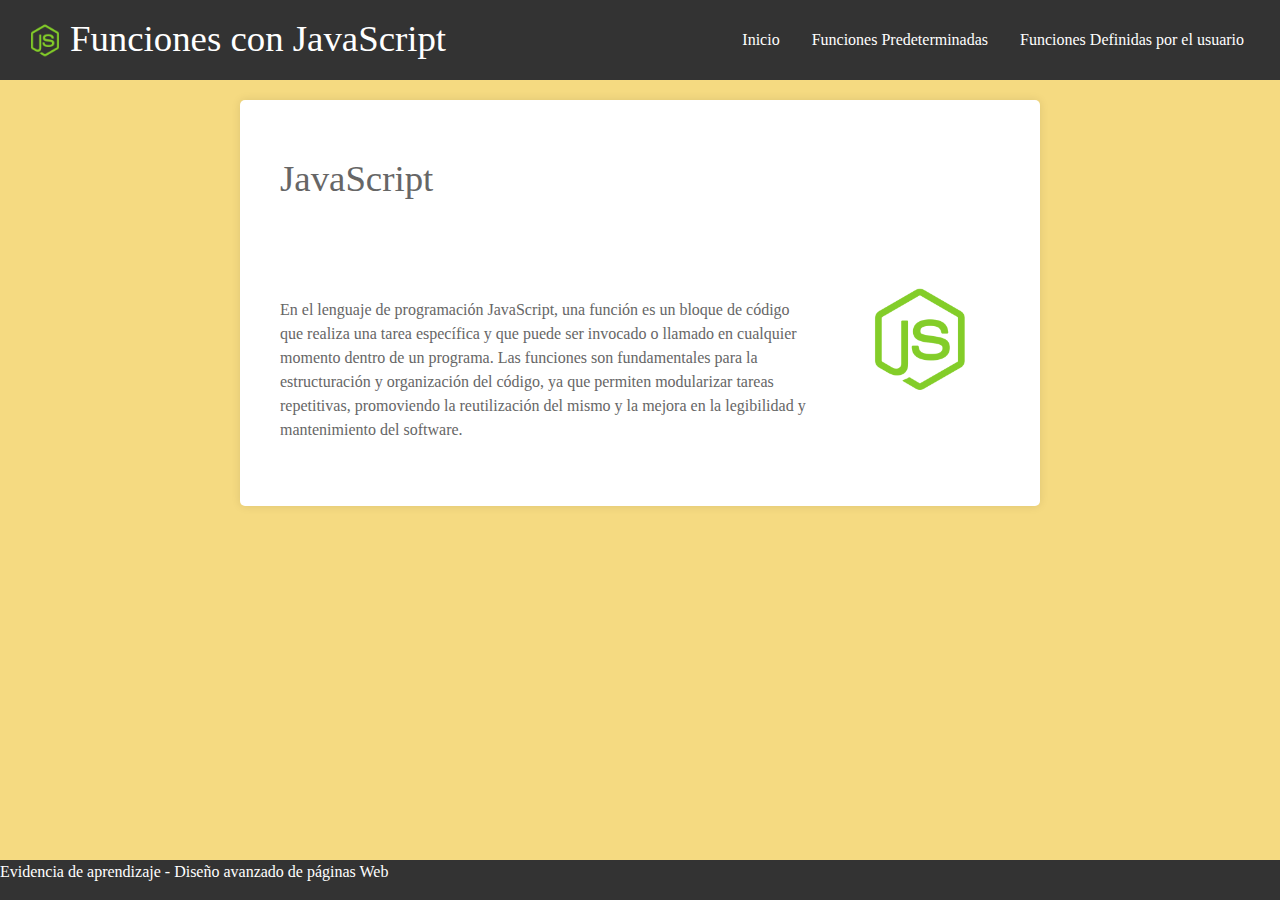
<file: index.html>
<!DOCTYPE html>
<html lang="es-mx">
<head>
    <meta charset="UTF-8">
    <meta name="viewport" content="width=device-width, initial-scale=1.0">
    <link rel="stylesheet" href="styles/style_1.css">
    <link rel="shortcut icon" href="images/logoJs.png" type="image/x-icon">
    <title>Funciones</title>
</head>
<body>
    <header id="mainHeader">
        <img src="images/logoJs.png" alt="logo" id="logoHeader">
        <h1>Funciones con JavaScript</h1>
        <nav>
            <ul>
                <li><a href="index.html">Inicio</a></li>
                <li class="dropdown"><a href="javascript:void(0)" class="dropbtn">Funciones Predeterminadas</a>
                    <div class="dropdown-content">
                        <a href="pages/Conversión.html">Funciones de conversión</a>
                        <a href="pages/Cadenas_text.html">Funciones de cadena de texto</a>
                        <a href="pages/Array.html">Funciones de array</a>
                        <a href="pages/Matemáticas.html">Funciones de matemáticas</a>
                    </div>
                </li>
                <li class="dropdown"><a href="javascript:void(0)" class="dropbtn">Funciones Definidas por el usuario</a>
                    <div class="dropdown-content">
                        <a href="pages/Area.html">Area del circulo</a>
                        <a href="pages/IMC.html">Calcular IMC</a>
                    </div>
                </li>
            </ul>
        </nav>
    </header>
    <main id="mainContent">
        <article>
            <header>
                <h1>JavaScript</h1>
            </header>
            <img src="images/logoJs.png" alt="logo" id="logo">
            <div class="content">
                <p>En el lenguaje de programación JavaScript, una función es un bloque de código que realiza una tarea específica y que puede ser invocado o llamado en cualquier momento dentro de un programa. Las funciones son fundamentales para la estructuración y organización del código, ya que permiten modularizar tareas repetitivas, promoviendo la reutilización del mismo y la mejora en la legibilidad y mantenimiento del software.</p>
            </div>
        </article>
    </main>
    <footer id="mainFooter">
        <a href="" id="logoFooter">
            <span class="siteName">Evidencia de aprendizaje - Diseño avanzado de páginas Web</span>
        </a>
    </footer>
</body>
</html>
</file>
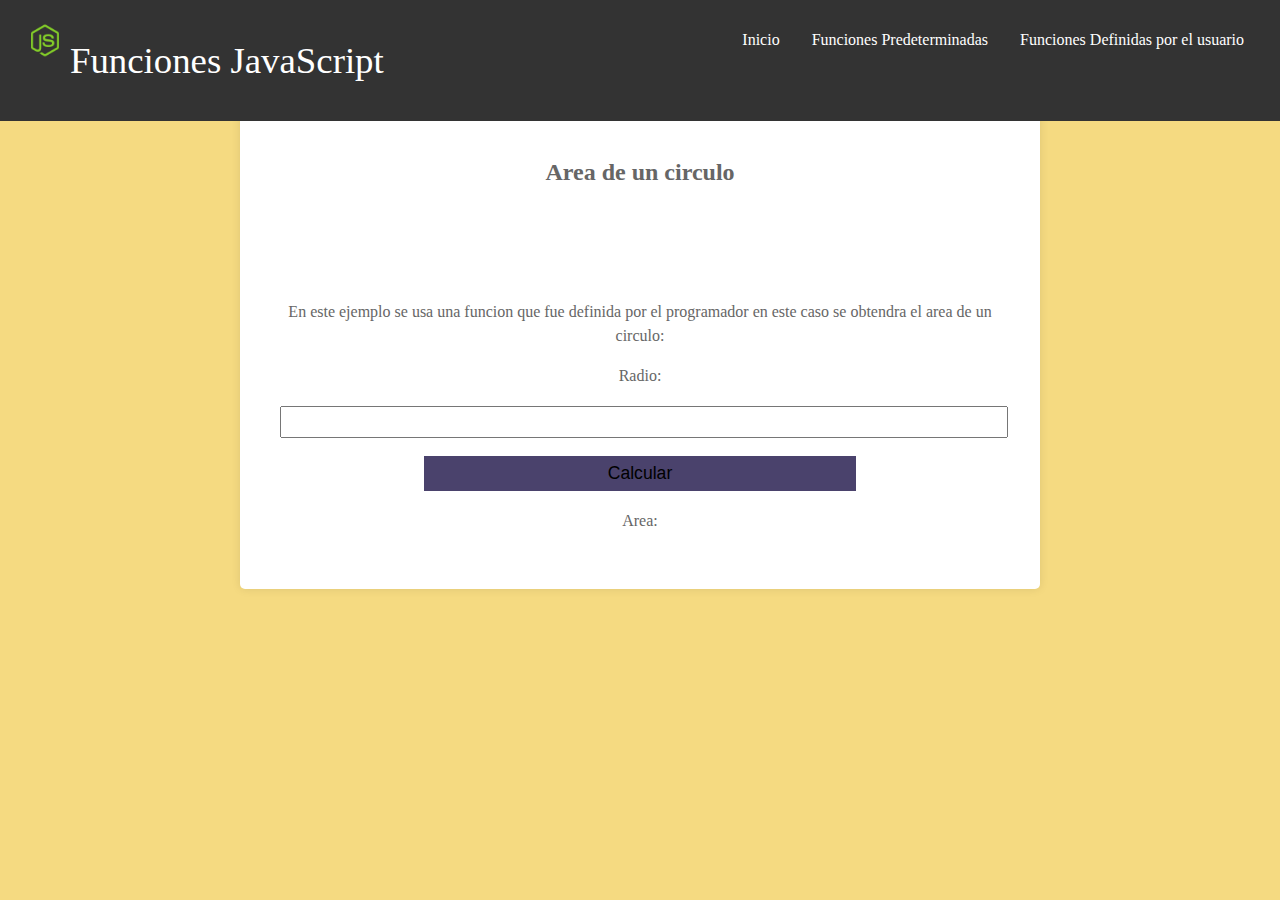
<file: pages/Area.html>
<!DOCTYPE html>
<html lang="es-mx">
<head>
    <meta charset="UTF-8">
    <meta name="viewport" content="width=device-width, initial-scale=1.0">
    <link rel="stylesheet" href="./../styles/style_3.css">
    <title>Document</title>
</head>
<body>
    <header id="mainHeader">
        <img src="./../images/logoJs.png" alt="logo" id="logoHeader">
        <h1>Funciones JavaScript</h1>
        <nav>
            <ul>
                <li><a href="./../index.html">Inicio</a></li>
                <li class="dropdown"><a href="javascript:void(0)" class="dropbtn">Funciones Predeterminadas</a>
                    <div class="dropdown-content">
                        <a href="Conversión.html">Funciones de conversión</a>
                        <a href="Cadenas_text.html">Funciones de cadena de texto</a>
                        <a href="Matemáticas.html">Funciones de matemáticas</a>
                    </div>
                </li>
                <li class="dropdown"><a href="javascript:void(0)" class="dropbtn">Funciones Definidas por el usuario</a>
                    <div class="dropdown-content">
                        <a href="IMC.html">Calcular IMC</a>
                    </div>
                </li>
            </ul>
        </nav>
    </header>
    <main id="mainContent">
        <header>
            <h2>Area de un circulo</h2>
        </header>
        <article class="content">
            <p>En este ejemplo se usa una funcion que fue definida por el programador en este caso se obtendra el area de un circulo:</p>

            <label for="Radio">Radio: </label>
            <input type="number" name="Radio" id="Radio">

            <button onclick="calcularArea()">Calcular</button>
            
            <p id="resultado">Area: </p>
        </article>
    </main>
</body>
<script src="./../scripts/Area.js"></script>
</html>
</file>
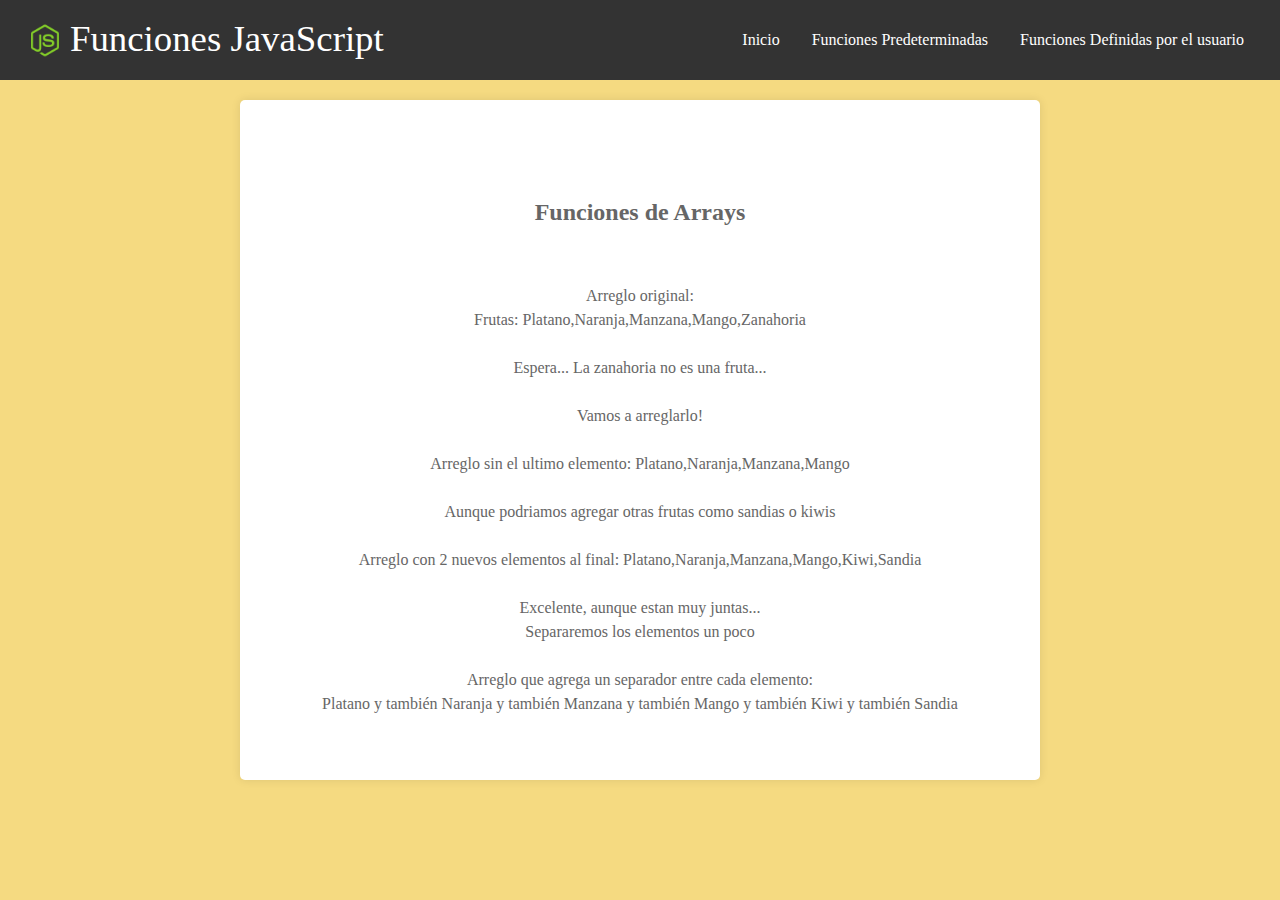
<file: pages/Array.html>
<!DOCTYPE html>
<html lang="es-mx">
<head>
    <meta charset="UTF-8">
    <meta name="viewport" content="width=device-width, initial-scale=1.0">
    <link rel="stylesheet" href="./../styles/style_2.css">
    <title>Document</title>
</head>
<body>
    <header id="mainHeader">
        <img src="./../images/logoJs.png" alt="logo" id="logoHeader">
        <h1>Funciones JavaScript</h1>
        <nav>
            <ul>
                <li><a href="./../index.html">Inicio</a></li>
                <li class="dropdown"><a href="javascript:void(0)" class="dropbtn">Funciones Predeterminadas</a>
                    <div class="dropdown-content">
                        <a href="Conversión.html">Funciones de conversión</a>
                        <a href="Cadenas_text.html">Funciones de cadena de texto</a>
                        <a href="Matemáticas.html">Funciones de matemáticas</a>
                    </div>
                </li>
                <li class="dropdown"><a href="javascript:void(0)" class="dropbtn">Funciones Definidas por el usuario</a>
                    <div class="dropdown-content">
                        <a href="Area.html">Area del circulo</a>
                        <a href="IMC.html">Calcular IMC</a>
                    </div>
                </li>
            </ul>
        </nav>
    </header>
    
    <main id="mainContent">
        <article class="content">
            <header>
                <h2>Funciones de Arrays</h2>
            </header>
            <p id="original"></p>

            <p>Espera... La zanahoria no es una fruta... <br> <br>Vamos a arreglarlo!</p>
            <p id="pop"></p>
        
            <p>Aunque podriamos agregar otras frutas como sandias o kiwis</p>
            <p id="push"></p>
        
            <p>Excelente, aunque estan muy juntas... <br> Separaremos los elementos un poco</p>
            <p id="join"></p>
        </article>
    </main>
</body>
<script src="./../scripts/Arrays.js"></script>
</html>
</file>
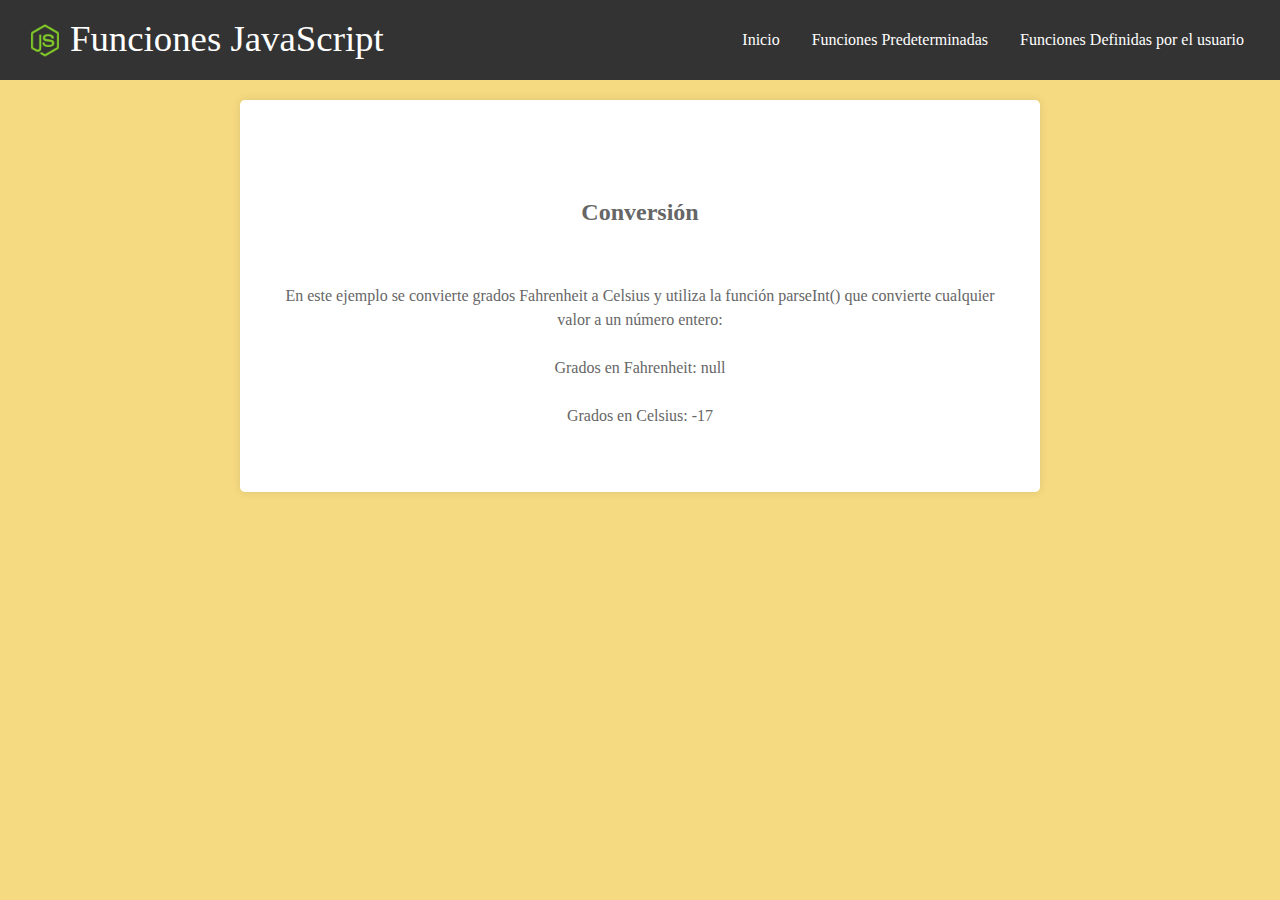
<file: pages/Conversión.html>
<!DOCTYPE html>
<html lang="es-mx">
<head>
    <meta charset="UTF-8">
    <meta name="viewport" content="width=device-width, initial-scale=1.0">
    <link rel="stylesheet" href="./../styles/style_2.css">
    <title>Document</title>
</head>
<body>
    <header id="mainHeader">
        <img src="./../images/logoJs.png" alt="logo" id="logoHeader">
        <h1>Funciones JavaScript</h1>
        <nav>
            <ul>
                <li><a href="./../index.html">Inicio</a></li>
                <li class="dropdown"><a href="javascript:void(0)" class="dropbtn">Funciones Predeterminadas</a>
                    <div class="dropdown-content">
                        <a href="Cadenas_text.html">Funciones de cadena de texto</a>
                        <a href="Array.html">Funciones de array</a>
                        <a href="Matemáticas.html">Funciones de matemáticas</a>
                    </div>
                </li>
                <li class="dropdown"><a href="javascript:void(0)" class="dropbtn">Funciones Definidas por el usuario</a>
                    <div class="dropdown-content">
                        <a href="Area.html">Area del circulo</a>
                        <a href="IMC.html">Calcular IMC</a>
                    </div>
                </li>
            </ul>
        </nav>
    </header>
    
    <main id="mainContent">
        <article class="content">
            <header>
                <h2>Conversión</h2>
            </header>
            <p>En este ejemplo se convierte grados Fahrenheit a Celsius y utiliza la función parseInt() que convierte cualquier valor a un número entero:</p>
            <p id="resultado"></p>
        </article>
    </main>
</body>
<script src="./../scripts/Conversión.js"></script>
</html>
</file>
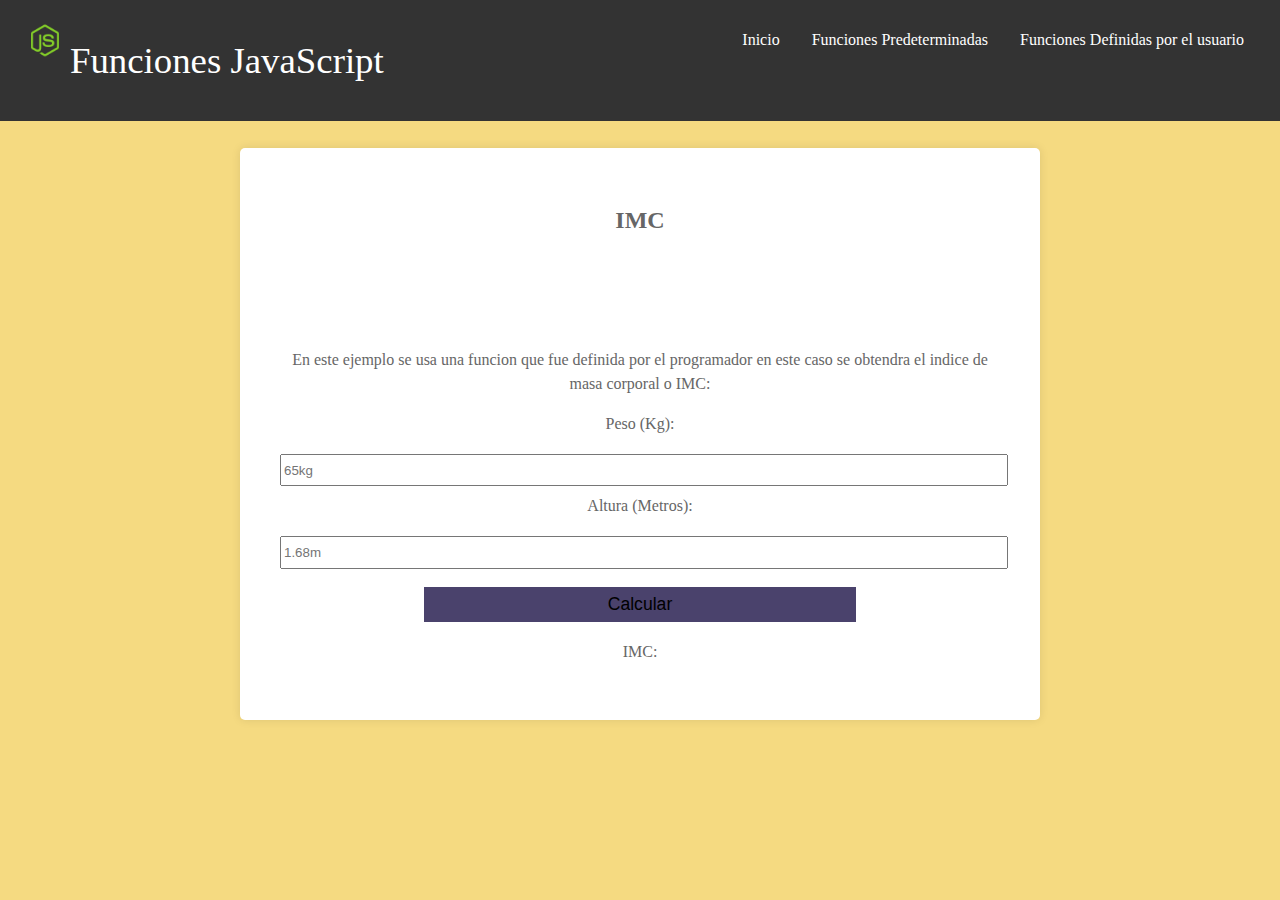
<file: pages/IMC.html>
<!DOCTYPE html>
<html lang="es-mx">
<head>
    <meta charset="UTF-8">
    <meta name="viewport" content="width=device-width, initial-scale=1.0">
    <link rel="stylesheet" href="./../styles/style_3.css">
    <title>Document</title>
</head>
<body>
    <header id="mainHeader">
        <img src="./../images/logoJs.png" alt="logo" id="logoHeader">
        <h1>Funciones JavaScript</h1>
        <nav>
            <ul>
                <li><a href="./../index.html">Inicio</a></li>
                <li class="dropdown"><a href="javascript:void(0)" class="dropbtn">Funciones Predeterminadas</a>
                    <div class="dropdown-content">
                        <a href="Conversión.html">Funciones de conversión</a>
                        <a href="Cadenas_text.html">Funciones de cadena de texto</a>
                        <a href="Array.html">Funciones de array</a>
                        <a href="Matemáticas.html">Funciones de matemáticas</a>
                    </div>
                </li>
                <li class="dropdown"><a href="javascript:void(0)" class="dropbtn">Funciones Definidas por el usuario</a>
                    <div class="dropdown-content">
                        <a href="Area.html">Area del circulo</a>
                    </div>
                </li>
            </ul>
        </nav>
    </header>
    <br><br>
    <main id="mainContent">
        <header>
            <h2>IMC</h2>
        </header>
        <article class="content">
            <p>En este ejemplo se usa una funcion que fue definida por el programador en este caso se obtendra el indice de masa corporal o IMC:</p>

            <label for="Peso">Peso (Kg): </label>
            <input type="number" name="Peso" id="Peso" placeholder="65kg">
            <label for="Altura">Altura (Metros): </label>
            <input type="number" name="Altura" id="Altura" placeholder="1.68m">

            <button onclick="calcularIMC()">Calcular</button>
            
            <p id="resultado">IMC: </p>
            <p id="cometario"></p>
        </article>
    </main>
</body>
<script src="./../scripts/IMC.js"></script>
</html>
</file>
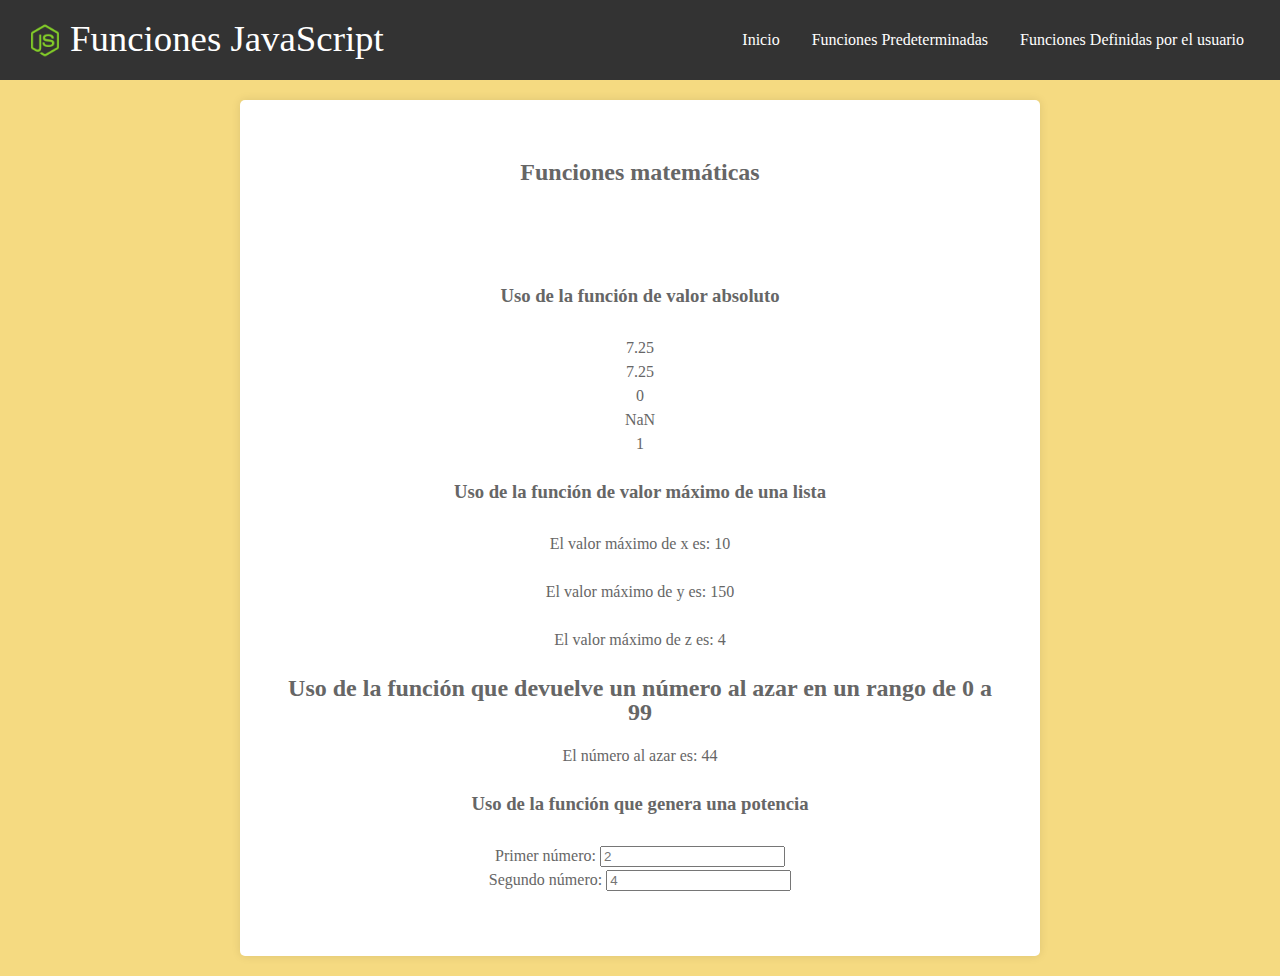
<file: pages/Matemáticas.html>
<!DOCTYPE html>
<html lang="es-mx">
<head>
    <meta charset="UTF-8">
    <meta name="viewport" content="width=device-width, initial-scale=1.0">
    <link rel="stylesheet" href="./../styles/style_2.css">
    <title>Document</title>
</head>
<body>
    <header id="mainHeader">
        <img src="./../images/logoJs.png" alt="logo" id="logoHeader">
        <h1>Funciones JavaScript</h1>
        <nav>
            <ul>
                <li><a href="./../index.html">Inicio</a></li>
                <li class="dropdown"><a href="javascript:void(0)" class="dropbtn">Funciones Predeterminadas</a>
                    <div class="dropdown-content">
                        <a href="Conversión.html">Funciones de conversión</a>
                        <a href="Cadenas_text.html">Funciones de cadena de texto</a>
                        <a href="Array.html">Funciones de array</a>
                    </div>
                </li>
                <li class="dropdown"><a href="javascript:void(0)" class="dropbtn">Funciones Definidas por el usuario</a>
                    <div class="dropdown-content">
                        <a href="Area.html">Area del circulo</a>
                        <a href="IMC.html">Calcular IMC</a>
                    </div>
                </li>
            </ul>
        </nav>
    </header>
    
    <main id="mainContent">
        <header>
            <h2>Funciones matemáticas</h2>
        </header>
        <article class="content">
            <div id="valor1"></div>
            <div id="valor2"></div>
            <div id="valor3"></div>
            <div>
                <h3>Uso de la función que genera una potencia</h3>
                <p id="valor4"></p>
                <label for='num1'>Primer número: </label>
                <input type='number' placeholder="2" name='num1' id='num1' onchange="actu()">
                <br>    
                <label for='num2'>Segundo número: </label>
                <input type='number' placeholder="4" name='num2' id='num2' onchange="actu()">
                <br><br>
            </div>
        </article>
    </main>
</body>
<script src="./../scripts/Matemáticas.js"></script>
</html>
</file>
<file: styles/style_1.css>
body {
    margin: 0;
    padding: 0;
    font-family: Times New Roman, Helvetica, Arial, sans-serif;
    color: #666;
    background-color: #F5DA81;
    font-size: 1em;
    line-height: 1.5em;
    padding-top: 80px;
}

h1 {
    font-size: 2.3em;
    line-height: 1.3em;
    margin: 15px 0;
    font-weight: 300;
}

#mainHeader h1 {
    float: left;
}

p {
    margin: 0 0 1.5em 0;
}

#mainHeader {
    margin: 0;
    padding: 0;
    background-color: #333;
    color: white;
    height: 100%;
}

#mainHeader a {
    color: white;
}

#logoHeader{
    float: left;
    padding: 15px 0 0 20px;
    min-width: 45px;
    max-width: 50px;
}

#logo{
    float: right;
    max-width: 10rem;
    padding: 0 15px 0 25px;
    margin-right: 25px;
}

#logoHeader:hover {
    color: #b0aba0;
}

nav {
    float: right;
}

nav ul {
    margin: 0;
    padding: 0;
    list-style: none;
    padding-right: 20px;
}

nav ul li {
    display: inline-block;
    line-height: 80px;
}

nav ul li:hover {
    background-color: #b0aba0;
}

li {
    font-family: 'Times New Roman', Times, serif;
    float: left;
}

li a, .dropdtn {
    display: inline-block;
    color: #F5ECCE;
    text-align: center;
    padding: 0px 16px;
    text-decoration: none;
}

li a:hover, .dropdtn, .dropdown:hover {
    background-color: #8A4B08;
}

li.dropdown {
    display: inline-block;
}

.dropdown-content {
    display: none;
    position: absolute;
    background-color: #DBA901;
    min-width: 80px;
    box-shadow: 0px 8px 16px rgba(0, 0, 0, 0.2);
    z-index: 1;
}

.dropdown-content a {
    color: black;
    padding: 6px 8px;
    text-decoration: none;
    display: block;
    text-align: left;
}

.dropdown-content a:hover {
    background-color: black;
}

.dropdown:hover .dropdown-content {
    display: block;
}

#mainContent {
    background-color: white;
    width: 90%;
    height: max-content;
    border-radius: 5px;
    max-width: 800px;
    margin: 20px auto;
    box-shadow: 0 0 10px rgba(0, 0, 0, 0.1);
}

#mainContent header, #mainContent .content {
    padding: 40px;
}

#mainHeader {
    background-color: #333;
    color: white;
    height: max-content;
    width: 100%;
    left: 0;
    right: 0;
    top: 0;
    position: absolute;
}

#mainFooter {
    margin: 0;
    padding: 0;
    background-color: #333;
    color: white;
    height: 100%;
}

#mainFooter a {
    color: white;
    text-decoration: none;
}

#mainFooter {
    background-color: #333;
    color: white;
    height: 40px;
    width: 100%;
    left: 0;
    right: 0;
    bottom: 0;
    position: absolute;
}
</file>
<file: styles/style_3.css>
@import url("style_1.css");
@import url("style_2.css");

main {
    text-align: left;
}

footer, header {
    text-align: center;
}

h1, p {
    margin: 1em auto;
    text-align: center;
}

form {
    width: 55vw;
    max-width: 500px;
    min-width: 300px;
    padding: 50px;
    margin: 0 auto;
    background-color: #5b619f06;
}
  
fieldset {
    border: none;
    padding: 2rem 0;
    border-bottom: 3px solid #3b3b4f;
}

fieldset:last-of-type {
    border-bottom: none;
}
  
label {
    display: block;
    margin: 0.5rem 0;
}
  
input, textarea, select {
    margin: 10px 0 0 0;
    width: 100%;
    min-height: 2em;
}
  
fieldset input, textarea {
    background-color: #42466c;
    border: 1px solid #42466c;
    color: #ffffff;
}
  
.inline {
    width: unset;
    margin: 0 0.5em 0 0;
    vertical-align: middle;
}

textarea {
    width: 55vw;
    max-height: 100px;
    min-width: 300px;
    max-width: 400px;
}
  
button {
    display: block;
    width: 60%;
    margin: 1em auto;
    height: 2em;
    font-size: 1.1rem;
    background-color: #4a426c;
    border: 1px solid #4a426c;
    min-width: 300px;
}
  
input[type="file"] {
    padding: 1px 2px;
}
  
.inline{
    display: inline; 
}
</file>
<file: styles/style_2.css>
body {
    margin: 0;
    padding: 0;
    font-family: Times New Roman, Helvetica, Arial, sans-serif;
    color: #666;
    background-color: #F5DA81;
    font-size: 1em;
    line-height: 1.5em;
    padding-top: 80px;
}

h1 {
    font-size: 2.3em;
    line-height: 1.3em;
    margin: 15px 0;
    text-align: center;
    font-weight: 300;
}

#mainHeader h1 {
    float: left;
}

p, h3 {
    margin: 0 0 1.5em 0;
}

#mainHeader {
    margin: 0;
    padding: 0;
    background-color: #333;
    color: white;
    height: 100%;
}

#mainHeader a {
    color: white;
}

#logoHeader {
    float: left;
    padding: 15px 0 0 20px;
    min-width: 45px;
    max-width: 50px;
}

#logoFooter {
    float: left;
}

#logoFooter:hover {
    color: #b0aba0;
}

#logoHeader, .siteName, #logoFooter {
    display: block;
    font-weight: 700;
    font-size: 1.2em;
}

nav {
    float: right;
}

nav ul {
    margin: 0;
    padding: 0;
    list-style: none;
    padding-right: 20px;
}

nav ul li {
    display: inline-block;
    line-height: 80px;
}

nav ul li:hover {
    background-color: #b0aba0;
}

li {
    font-family: 'Times New Roman', Times, serif;
    float: left;
}

li a, .dropdtn {
    display: inline-block;
    color: #F5ECCE;
    text-align: center;
    padding: 0px 16px;
    text-decoration: none;
}

li a:hover, .dropdtn, .dropdown:hover {
    background-color: #8A4B08;
}

li.dropdown {
    display: inline-block;
}

.dropdown-content {
    display: none;
    position: absolute;
    background-color: #DBA901;
    min-width: 80px;
    box-shadow: 0px 8px 16px rgba(0, 0, 0, 0.2);
    z-index: 1;
}

.dropdown-content a {
    color: black;
    padding: 6px 8px;
    text-decoration: none;
    display: block;
    text-align: left;
}

.dropdown-content a:hover {
    background-color: black;
}

.dropdown:hover .dropdown-content {
    display: block;
}

#mainContent {
    background-color: white;
    width: 90%;
    height: max-content;
    border-radius: 5px;
    max-width: 800px;
    margin: 20px auto;
    box-shadow: 0 0 10px rgba(0, 0, 0, 0.1);
    text-align: center;
}

#mainContent header, #mainContent .content {
    padding: 40px;
}

#mainContent img {
    width: 25vw;
    right: 25vw;
    top: 2vw;
    position: absolute;
}

#mainHeader {
    background-color: #333;
    color: white;
    height: max-content;
    width: 100%;
    left: 0;
    right: 0;
    top: 0;
    position: absolute;
}

#mainFooter {
    margin: 0;
    padding: 0;
    background-color: #333;
    color: white;
    height: 100%;
}

#mainFooter a {
    color: white;
    text-decoration: none;
}

#mainFooter {
    background-color: #333;
    color: white;
    height: 40px;
    width: 100%;
    left: 0;
    right: 0;
    bottom: 0;
    position: absolute;
}

/*Ignorar esta parte del codigo pues no sirve aun...*/

.code-example {
    --code-action-color: #cdcdcd;
    margin-bottom: 2rem;
    position: relative;
}

pre {
    background-color: #343434;
    border: 1px solid #0000;
    margin: 1rem 0 2rem;
    padding: 1rem 2.5rem 1rem 1rem;
}

.code-example, code, pre {
    border-radius: 0.25rem;
    font-family: Menlo, Consolas, Monaco, Liberation Mono, Lucida Console, monospace;
    font-size: 0.8333rem;
    tab-size: 4;
}

pre code {
    background: none;
    color: #fff;
    padding: 0;
}

.token {
    color: cadetblue;
}
</file>
